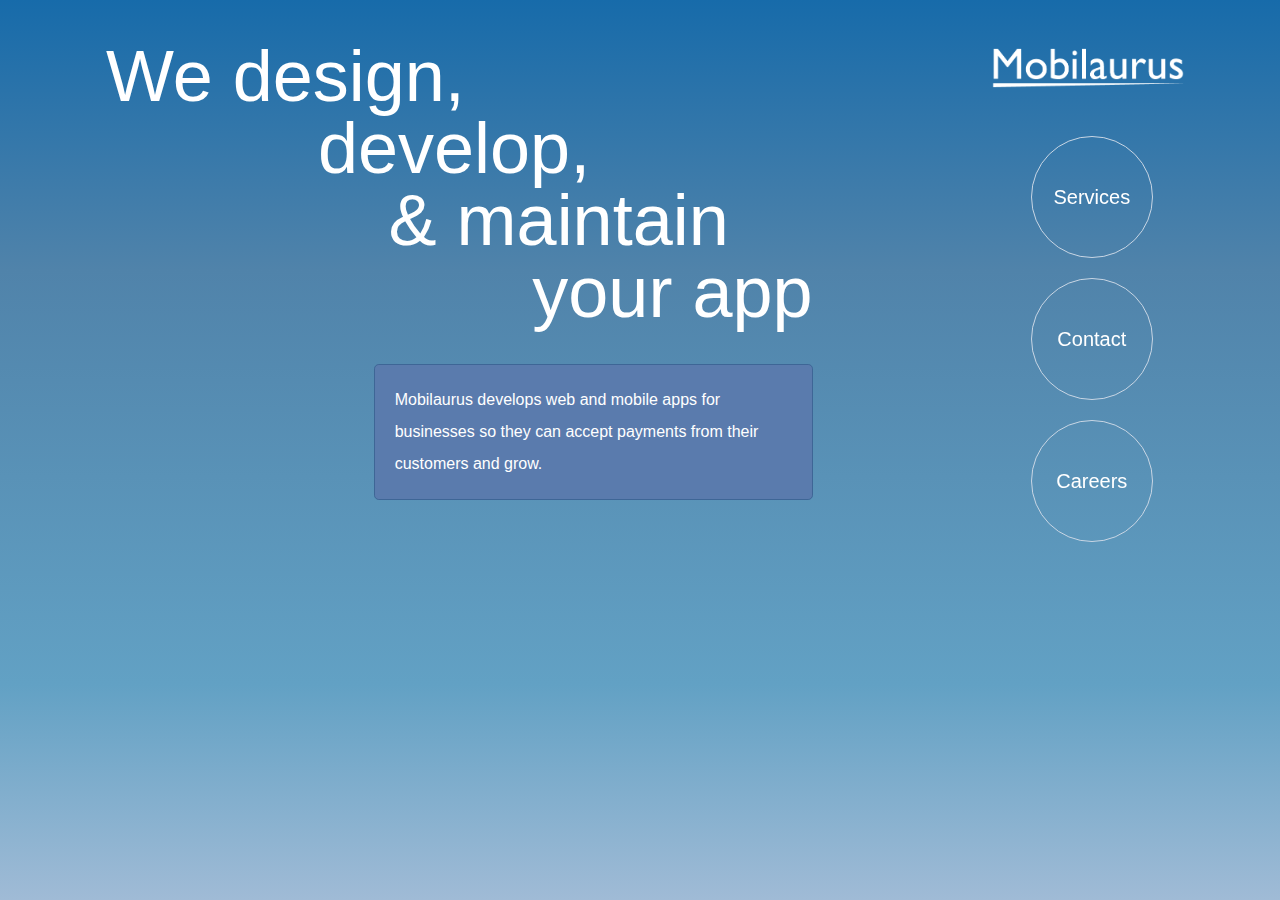
<file: index.html>
<!DOCTYPE html>
<html lang="en">
<head>
    <meta http-equiv="Content-Type" content="text/html; charset=UTF-8">
    <meta name="viewport" content="initial-scale=1.0, width=device-width">
    <title>Mobilaurus | Web & Mobile App Development</title>
    <meta name="description" content="We are a design agency that provides full life cycle service. We design, develop, and maintain your app." />
    <link rel="stylesheet" href="css/main.css">
    <script type="text/javascript" src="js/css3-mediaqueries.js"></script>
    <script src="//ajax.googleapis.com/ajax/libs/jquery/1.10.2/jquery.min.js"></script>
    
    <link rel="shortcut icon" href="img/favicon.ico" />
    
    <!--[if IE]>
        <script src="http://html5shiv.googlecode.com/svn/trunk/html5.js"></script>
    <![endif]-->
    
    
    <!-- Gradient support for IE 9 -->
    <!--[if gte IE 9]> 
    	<style type="text/css">
			.gradient {
				filter: none;
			}
		</style>
	<![endif]-->
	
    <!--[if IE 6]> 
    	<style type="text/css">
			.nav-link:hover {
				text-decoration: underline;
				color: black;
			}
		</style>
	<![endif]-->
	
	<script type="text/javascript">
		$(function() {
			
/* 			******************************* */
/* 			Hide/show menu on smartphones */
/* 			******************************* */

			var isMenuActive = false; /* when true, clicking anywhere in the document but the menu will hide the menu */			
			$(".nav-mobile-menu").click(function(event) {
				$(".nav-menu").slideToggle("fast");
				
				event.stopPropagation(); /* prevent click event from bubbling up dom tree and activating document click handler to hide menu */
				
				isMenuActive = !isMenuActive;
				
				$("#lightbox").toggle();				
			});
			
			$(".nav-menu").click(function(event){
				event.stopPropagation();
				
			});	
			
			/* clicking outside the menu (i.e. clicking the lightbox) will hide the menu  */
			$("#lightbox").click(function(event) {
				$(".nav-menu").slideToggle("fast");
				$("#lightbox").toggle();
				if(isMenuActive) {
					isMenuActive = !isMenuActive;
				} 
			});	
		});
		
	</script>



</head>

<body class="gradient">

<div id="lightbox"></div>

<div id="wrapper">
	<div class="l-nav">
		<header>
			<div class="l-center">
				<a href="/"><img class="logo" src="img/logo.png" alt="Mobilaurus"></a>
			</div>
		</header>
		
		<nav class="nav-mobile-menu">
			<img src="img/mobile-menu.png" alt="Menu">
		</nav>
		
		<nav class="l-center nav-menu">			
			<a href="services.html" class="nav-link">
				<div class="nav-link-border l-center">
					Services
				</div>
			</a>
			
			<a href="contact.html" class="nav-link">
				<div class="nav-link-border l-center">
					Contact
				</div>
			</a>
			
			<a href="careers.html" class="nav-link">
				<div class="nav-link-border l-center">
					Careers
				</div>
			</a>

		</nav>
	</div>
	
	
	<div class="l-main">
		<div class="content l-center">
			<h1>
				<div>We design,</div>
				<div class="h1-line2">develop,</div>
				<div class="h1-line3">& maintain</div>
				<div class="h1-line4">your app</div>
			</h1>
			
			<div class="text-section">
				<div class="text-box">Mobilaurus develops web and mobile apps for businesses so they can accept payments from their customers and grow.
				</div>
			</div>
		</div>
	</div>
</div>
</body>
</html>
</file>
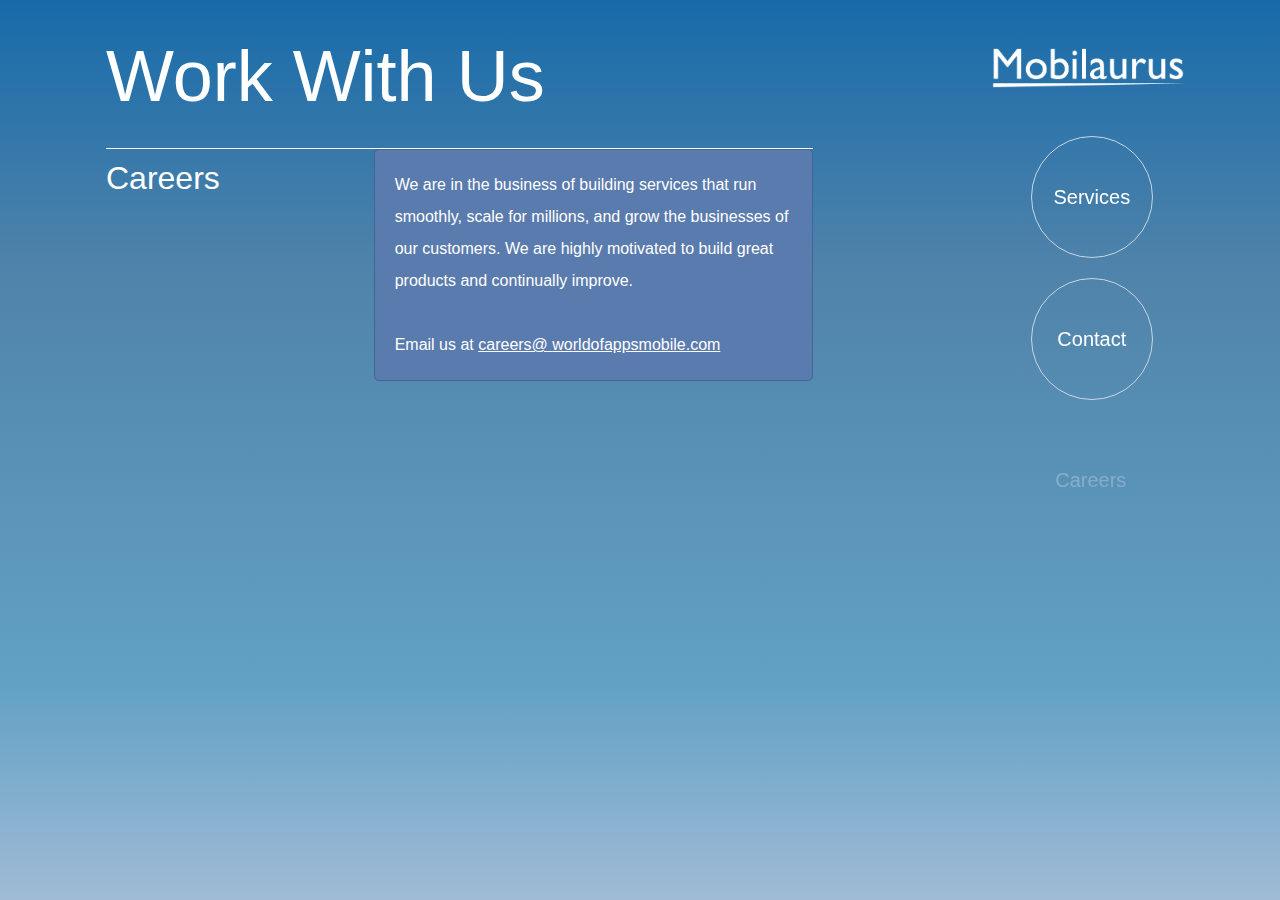
<file: careers.html>
<!DOCTYPE html>
<html lang="en">
<head>
    <meta http-equiv="Content-Type" content="text/html; charset=UTF-8">
    <meta name="viewport" content="initial-scale=1.0, width=device-width">
    <title>Mobilaurus | Careers</title>
    <meta name="description" content="We are a design agency that provides full life cycle service. We design, develop, and maintain your app." />
    <link rel="stylesheet" href="css/main.css">
    <script type="text/javascript" src="js/css3-mediaqueries.js"></script>
    <script src="//ajax.googleapis.com/ajax/libs/jquery/1.10.2/jquery.min.js"></script>
    
    <link rel="shortcut icon" href="img/favicon2.ico" />
    
    <!--[if IE]>
        <script src="http://html5shiv.googlecode.com/svn/trunk/html5.js"></script>
    <![endif]-->
    
    
    <!-- Gradient support for IE 9 -->
    <!--[if gte IE 9]> 
    	<style type="text/css">
			.gradient {
				filter: none;
			}
		</style>
	<![endif]-->
	
    <!--[if IE 6]> 
    	<style type="text/css">
			.nav-link:hover {
				text-decoration: underline;
				color: black;
			}
		</style>
	<![endif]-->
	
	<script type="text/javascript">
		$(function() {
			
/* 			******************************* */
/* 			Hide/show menu on smartphones */
/* 			******************************* */

			var isMenuActive = false; /* when true, clicking anywhere in the document but the menu will hide the menu */			
			$(".nav-mobile-menu").click(function(event) {
				$(".nav-menu").slideToggle("fast");
				
				event.stopPropagation(); /* prevent click event from bubbling up dom tree and activating document click handler to hide menu */
				
				isMenuActive = !isMenuActive;				
			});
			
			$(".nav-menu").click(function(event){
				event.stopPropagation();
			});		
			
			/* clicking outside the menu in the document will hide the menu  */
			$("#wrapper").click(function(event) {
				if(isMenuActive) {
					$(".nav-menu").slideToggle("fast");
					isMenuActive = !isMenuActive;
				} 
			});

		});
		
	</script>



</head>

<body class="gradient">
<div id="wrapper">
	<div class="l-nav">
		<header>
			<div class="l-center">
				<a href="/"><img class="logo" src="img/logo.png" alt="Mobilaurus"></a>
			</div>
		</header>
		
		<nav class="nav-mobile-menu">
			<img src="img/mobile-menu.png" alt="Menu">
		</nav>

		<nav class="l-center nav-menu">			
			<a href="services.html" class="nav-link">
				<div class="nav-link-border l-center">
					Services
				</div>
			</a>
			
			<a href="contact.html" class="nav-link">
				<div class="nav-link-border l-center">
					Contact
				</div>
			</a>
			
			<a href="careers.html" class="nav-link">
				<div class="nav-link-border l-center active-link">
					Careers
				</div>
			</a>

		</nav>
	</div>
	
	
	<div class="l-main">
		<div class="content l-center">
			<h1>Work With Us</h1>

			<div class="text-section white-text-divider clearfix">
				<h2>Careers</h2>
				
				<div class="text-box">We are in the business of building services that run smoothly, scale for millions, and grow the businesses of our customers. We are highly motivated to build great products and continually improve.
				
				<br>
				<br>
					Email us at <a href="mailto:careers@worldofappsmobile.com">careers@
					<div class="mobile-linebreak"></div>worldofappsmobile.com</a>
				</div>
				
				
				
				
			</div>
		
		</div>
	</div>
</div>
</body>
</html>
</file>
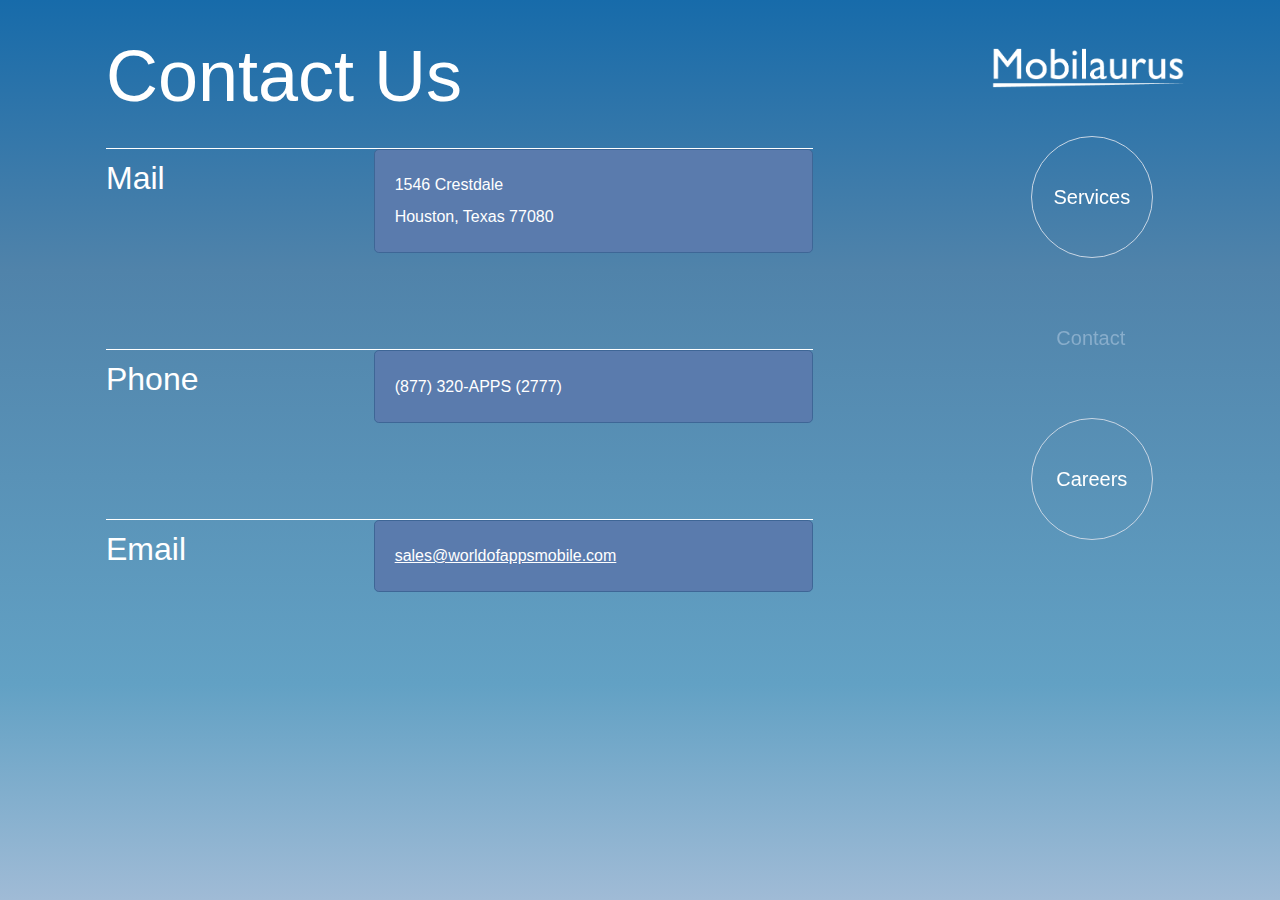
<file: contact.html>
<!DOCTYPE html>
<html lang="en">
<head>
    <meta http-equiv="Content-Type" content="text/html; charset=UTF-8">
    <meta name="viewport" content="initial-scale=1.0, width=device-width">
    <title>Mobilaurus | Contact Us</title>
    <meta name="description" content="We are a design agency that provides full life cycle service. We design, develop, and maintain your app." />
    <link rel="stylesheet" href="css/main.css">
    <script type="text/javascript" src="js/css3-mediaqueries.js"></script>
    <script src="//ajax.googleapis.com/ajax/libs/jquery/1.10.2/jquery.min.js"></script>
    
    <link rel="shortcut icon" href="img/favicon2.ico" />
    
    <!--[if IE]>
        <script src="http://html5shiv.googlecode.com/svn/trunk/html5.js"></script>
    <![endif]-->
    
    
    <!-- Gradient support for IE 9 -->
    <!--[if gte IE 9]> 
    	<style type="text/css">
			.gradient {
				filter: none;
			}
		</style>
	<![endif]-->
	
    <!--[if IE 6]> 
    	<style type="text/css">
			.nav-link:hover {
				text-decoration: underline;
				color: black;
			}
		</style>
	<![endif]-->
	
	<script type="text/javascript">
		$(function() {
			
/* 			******************************* */
/* 			Hide/show menu on smartphones */
/* 			******************************* */

			var isMenuActive = false; /* when true, clicking anywhere in the document but the menu will hide the menu */			
			$(".nav-mobile-menu").click(function(event) {
				$(".nav-menu").slideToggle("fast");
				
				event.stopPropagation(); /* prevent click event from bubbling up dom tree and activating document click handler to hide menu */
				
				isMenuActive = !isMenuActive;				
			});
			
			$(".nav-menu").click(function(event){
				event.stopPropagation();
			});		
			
			/* clicking outside the menu in the document will hide the menu  */
			$("#wrapper").click(function(event) {
				if(isMenuActive) {
					$(".nav-menu").slideToggle("fast");
					isMenuActive = !isMenuActive;
				} 
			});

		});
		
	</script>



</head>

<body class="gradient">
<div id="wrapper">
	<div class="l-nav">
		<header>
			<div class="l-center">
				<a href="/"><img class="logo" src="img/logo.png" alt="Mobilaurus"></a>
			</div>
		</header>
		
		<nav class="nav-mobile-menu">
			<img src="img/mobile-menu.png" alt="Menu">
		</nav>

		<nav class="l-center nav-menu">			
			<a href="services.html" class="nav-link">
				<div class="nav-link-border l-center">
					Services
				</div>
			</a>
			
			<a href="contact.html" class="nav-link">
				<div class="nav-link-border l-center active-link">
					Contact
				</div>
			</a>
			
			<a href="careers.html" class="nav-link">
				<div class="nav-link-border l-center">
					Careers
				</div>
			</a>

		</nav>
	</div>
	
	
	<div class="l-main">
		<div class="content l-center">
			<h1>Contact Us</h1>

			<div class="text-section white-text-divider clearfix">
				<h2>Mail</h2>
				
				<div class="text-box">1546 Crestdale
					<br>
					Houston, Texas 77080
				</div>
			</div>
			
			<div class="text-section white-text-divider clearfix">
				<h2>Phone</h2>
				
				<div class="text-box">(877) 320-APPS (2777)
				</div>
			</div>
			
			<div class="text-section white-text-divider clearfix">
				<h2>Email</h2>
				
				<div class="text-box">
					<a href="mailto:sales@worldofappsmobile.com">sales@worldofappsmobile.com</a>
				</div>
			</div>
	
		</div>
	</div>
</div>
</body>
</html>
</file>
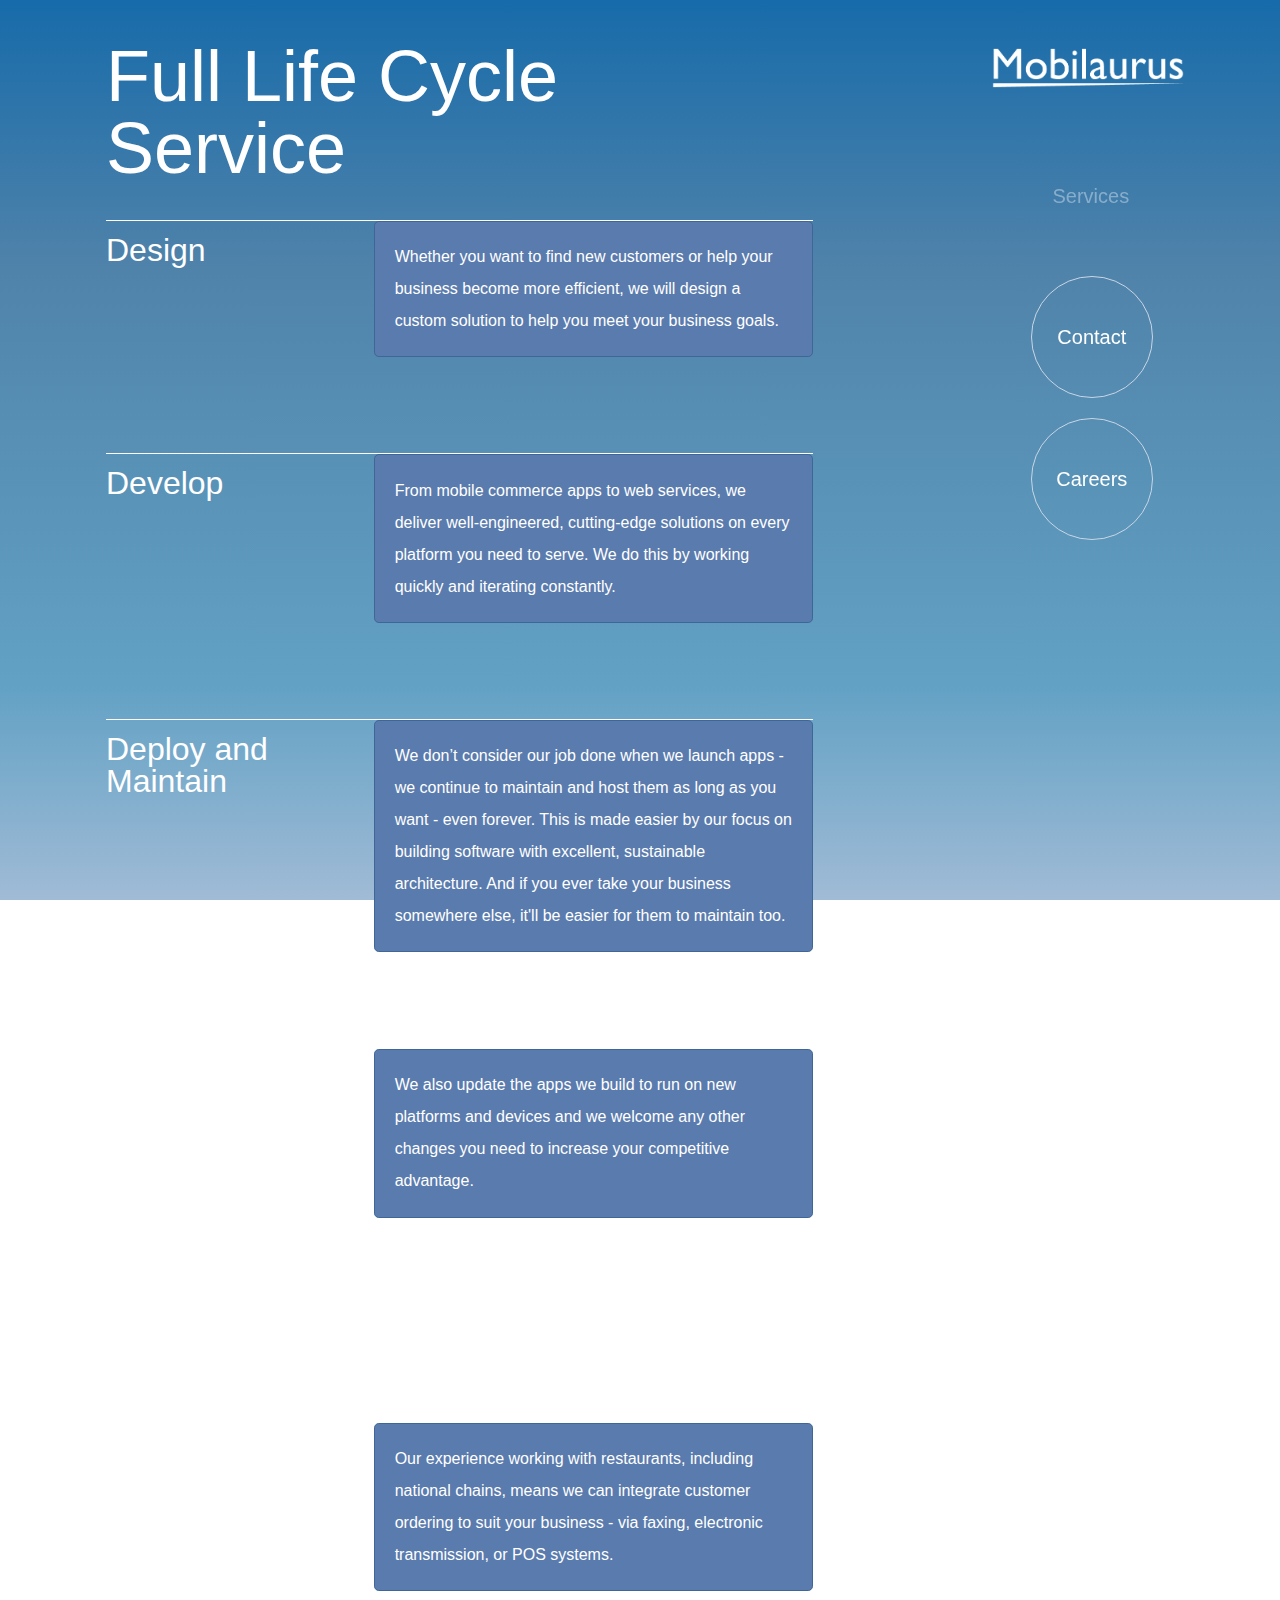
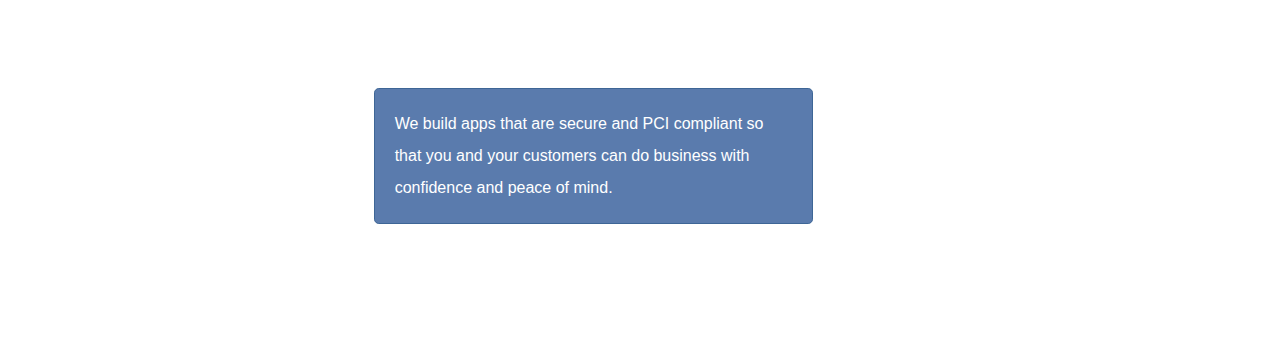
<file: services.html>
<!DOCTYPE html>
<html lang="en">
<head>
    <meta http-equiv="Content-Type" content="text/html; charset=UTF-8">
    <meta name="viewport" content="initial-scale=1.0, width=device-width">
    <title>Mobilaurus | Services</title>
    <meta name="description" content="We are a design agency that provides full life cycle service. We design, develop, and maintain your app." />
    <link rel="stylesheet" href="css/main.css">
    <script type="text/javascript" src="js/css3-mediaqueries.js"></script>
    <script src="//ajax.googleapis.com/ajax/libs/jquery/1.10.2/jquery.min.js"></script>
    
    <link rel="shortcut icon" href="img/favicon2.ico" />
    
    <!--[if IE]>
        <script src="http://html5shiv.googlecode.com/svn/trunk/html5.js"></script>
    <![endif]-->
    
    
    <!-- Gradient support for IE 9 -->
    <!--[if gte IE 9]> 
    	<style type="text/css">
			.gradient {
				filter: none;
			}
		</style>
	<![endif]-->
	
    <!--[if IE 6]> 
    	<style type="text/css">
			.nav-link:hover {
				text-decoration: underline;
				color: black;
			}
		</style>
	<![endif]-->
	
	<script type="text/javascript">
		$(function() {
			
/* 			******************************* */
/* 			Hide/show menu on smartphones */
/* 			******************************* */

			var isMenuActive = false; /* when true, clicking anywhere in the document but the menu will hide the menu */			
			$(".nav-mobile-menu").click(function(event) {
				$(".nav-menu").slideToggle("fast");
				
				event.stopPropagation(); /* prevent click event from bubbling up dom tree and activating document click handler to hide menu */
				
				isMenuActive = !isMenuActive;				
			});
			
			$(".nav-menu").click(function(event){
				event.stopPropagation();
			});		
			
			/* clicking outside the menu in the document will hide the menu  */
			$("#wrapper").click(function(event) {
				if(isMenuActive) {
					$(".nav-menu").slideToggle("fast");
					isMenuActive = !isMenuActive;
				} 
			});

		});
		
	</script>



</head>

<body class="gradient">
<div id="wrapper">
	<div class="l-nav">
		<header>
			<div class="l-center">
				<a href="/"><img class="logo" src="img/logo.png" alt="Mobilaurus"></a>
			</div>
		</header>
		
		<nav class="nav-mobile-menu">
			<img src="img/mobile-menu.png" alt="Menu">
		</nav>

		<nav class="l-center nav-menu">			
			<a href="services.html" class="nav-link">
				<div class="nav-link-border l-center active-link">
					Services
				</div>
			</a>
			
			<a href="contact.html" class="nav-link">
				<div class="nav-link-border l-center">
					Contact
				</div>
			</a>
			
			<a href="careers.html" class="nav-link">
				<div class="nav-link-border l-center">
					Careers
				</div>
			</a>

		</nav>
	</div>
	
	
	<div class="l-main">
		<div class="content l-center">
			<h1>Full Life Cycle Service</h1>

			<div class="text-section white-text-divider clearfix">
				<h2>Design</h2>
				<div class="text-box">Whether you want to find new customers or help your business become more efficient, we will design a custom solution to help you meet your business goals.
				</div>
			</div>
			
			<div class="text-section white-text-divider clearfix">
				<h2>Develop</h2>
				<div class="text-box">From mobile commerce apps to web services, we deliver well-engineered, cutting-edge solutions on every platform you need to serve. We do this by working quickly and iterating constantly.
				</div>
			</div>
			
			<div class="text-section white-text-divider clearfix">
				<h2>Deploy and Maintain</h2>
				<div class="text-box">We don’t consider our job done when we launch apps - we continue to maintain and host them as long as you want - even forever. This is made easier by our focus on building software with excellent, sustainable architecture. And if you ever take your business somewhere else, it'll be easier for them to maintain too.
				</div>
			</div>
			
			<div class="text-section white-text-divider clearfix">
				<h2>Update</h2>
				<div class="text-box">We also update the apps we build to run on new platforms and devices and we welcome any other changes you need to increase your competitive advantage. 
				</div>
			</div>
			
			<h1>Our Expertise</h1>
			
			<div class="text-section white-text-divider clearfix">
				<h2>Restaurant Ordering</h2>
				<div class="text-box">Our experience working with restaurants, including national chains, means we can integrate customer ordering to suit your business - via faxing, electronic transmission, or POS systems.
				</div>
			</div>
			
			<div class="text-section white-text-divider clearfix">
				<h2>Security</h2>
				<div class="text-box">We build apps that are secure and PCI compliant so that you and your customers can do business with confidence and peace of mind.
				</div>
			</div>
		</div>
	</div>
</div>
</body>
</html>
</file>
<file: css/main.css>
/********
 * #Base *
 ********/

	/**************************
	 * Reset (Eric Meyer 2.0) *
	 **************************/
		html, body, div, span, applet, object, iframe,
		h1, h2, h3, h4, h5, h6, p, blockquote, pre,
		a, abbr, acronym, address, big, cite, code,
		del, dfn, em, img, ins, kbd, q, s, samp,
		small, strike, strong, sub, sup, tt, var,
		b, u, i, center,
		dl, dt, dd, ol, ul, li,
		fieldset, form, label, legend,
		table, caption, tbody, tfoot, thead, tr, th, td,
		article, aside, canvas, details, embed, 
		figure, figcaption, footer, header, hgroup, 
		menu, nav, output, ruby, section, summary,
		time, mark, audio, video {
			margin: 0;
			padding: 0;
			border: 0;
			font-size: 100%;
			font: inherit;
			vertical-align: baseline;
		}
		
		/* HTML5 display-role reset for older browsers */
		article, aside, details, figcaption, figure, 
		footer, header, hgroup, menu, nav, section {
			display: block;
		}
		body {
			line-height: 1;
		}
		ol, ul {
			list-style: none;
		}
		blockquote, q {
			quotes: none;
		}
		blockquote:before, blockquote:after,
		q:before, q:after {
			content: '';
			content: none;
		}
		table {
			border-collapse: collapse;
			border-spacing: 0;
		}
		
		
		/*******************
		 * Mobilaurus Base *
		 *******************/
		 
		html {
			min-height: 100%;
			-webkit-font-smoothing: antialiased;
		}
		
		body {
			min-height: 100%;
		}
		
		html {
			/* background gradient - can edit here: http://www.colorzilla.com/gradient-editor/#176baa+0,5083aa+30,62a1c4+76,a0bbd6+100;Custom */	
			background: #176baa; /* Old browsers */
			/* IE9 SVG, needs conditional override of 'filter' to 'none' */
			background: url([data-uri]);
			background: -moz-linear-gradient(top,  #176baa 0%, #5083aa 30%, #62a1c4 76%, #a0bbd6 100%); /* FF3.6+ */
			background: -webkit-gradient(linear, left top, left bottom, color-stop(0%,#176baa), color-stop(30%,#5083aa), color-stop(76%,#62a1c4), color-stop(100%,#a0bbd6)); /* Chrome,Safari4+ */
			background: -webkit-linear-gradient(top,  #176baa 0%,#5083aa 30%,#62a1c4 76%,#a0bbd6 100%); /* Chrome10+,Safari5.1+ */
			background: -o-linear-gradient(top,  #176baa 0%,#5083aa 30%,#62a1c4 76%,#a0bbd6 100%); /* Opera 11.10+ */
			background: -ms-linear-gradient(top,  #176baa 0%,#5083aa 30%,#62a1c4 76%,#a0bbd6 100%); /* IE10+ */
			background: linear-gradient(to bottom,  #176baa 0%,#5083aa 30%,#62a1c4 76%,#a0bbd6 100%); /* W3C */
			
			background-attachment:fixed;
			height: 100%;
			filter: progid:DXImageTransform.Microsoft.gradient( startColorstr='#176baa', endColorstr='#a0bbd6',GradientType=0 ); /* IE6-8 */			}
		
		a {
			color: white;
			font-family: "Gill Sans", "Gill Sans MT", Calibri, sans-serif;
			cursor: pointer;
		}
		
		#wrapper {
			height: 99%;
		}
		
		h1, h2 {
	 		font-family: "Gill Sans", "Gill Sans MT", Calibri, sans-serif;
	 		font-weight: lighter;
	 		color: white;
	 		text-align: left;
	 	}
		
				 
/***********
 * #Layout *
 ***********/
	/************************
	 * #Layout smartphones  *
	 * single column        *
	 ************************/
			.l-main {
				width: 100%;				
				clear: both;
				padding-bottom: 3em;
			}
			
			.l-nav {
				width: 100%;
			}
	
	
			.l-center {
	 			text-align: center;
	 			margin: 0 auto;
	 		}
		
	/*******************************
	 * #Layout tablets and desktop *
	 * 2 column layout             *
	 *******************************/
		@media screen and (min-width: 480px) {	
			.l-main {
				float: left;
				width: 69%;
				height: 100%;
				clear: none;
				padding-bottom: 0;
			}
			
			.l-nav {
				float: right;
				width: 25%;
				height: 100%;
				padding-right: 5%;
				box-sizing: border-box;
			}
	
	
			.l-center {
	 			text-align: center;
	 			margin: 0 auto;
	 		}
	 	}

 		
/***********************
 * #Nav module         *
 ***********************/
 		
	
	/********************************
	 * #Nav smartphones             *
	 * render nav as collapsed menu *
	 ********************************/
	 
	 	header {
	 		padding-top: 1em;
	 		float: left;
	 		width: 65%;
	 	}
	 	
	 	.logo {
  			width: 80%;
 		}
 		
 		.nav-mobile-menu {
 			width: auto;
 			display: inline-block;
 			position: fixed;
 			right: 0px;
 			z-index: 100;
 		}
 		
 		.nav-mobile-menu img {
 			width: 3.5em;
 			height: auto;
 			float: right;
 			cursor: pointer;
 			margin-top: .5em;
 			margin-right: .5em;
 		}
	 	
	 	.nav-menu {
	 		display: none;
			width: 75%;
			background-color: #181D2E;
			float: right;
			position: fixed;
			right: 0;
			z-index: 101;
	 	}
	 	
	 	.nav-menu a {
	 		text-decoration: none;
	 	}
	 	
	 	.nav-link-border {
	 		padding-top: 1.3em;
	 		padding-bottom: 1.3em;
	 		font-size: 1.5em;
	 		border-top: .1em solid white;
	 		font-weight: lighter;
	 	}
	 	
	 	#lightbox {
	 		display: none;
	 		background-color: gray;
	 		float: left;
	 		height: 100%;
	 		width: 100%;
	 		z-index: 100;
	 		position: fixed;
	 		opacity:0.75;
	 		filter:alpha(opacity=75); /* For IE8 and earlier */
	 	}
	 	
	
	/*******************************
	 * #Nav tablets                *
	 * render nav links as circles *
	 *******************************/
		
		@media screen and (min-width: 480px) {
			.nav-menu {
		 		display: block;
		 		padding-top: 10%;
				width: 40%;
		 		background-color: transparent;
		 		float: none;
		 		margin-top: 0;
		 		position: relative;
		 	}
			
			.nav-mobile-menu {
				display: none;
			}
		
			header {
	 			padding-top: 3em;
	 			width: 100%;
	 			float: none;
	 		}
						
			.nav-link-border {
				padding-top: 0;
		 		padding-bottom: 0;
		 		font-size: 1em;
				border: 1px solid #C9D6E4;
				width: 5em;
				height: 5em;
				line-height: 5em;
				border-radius: 50%;
	    		-moz-border-radius: 50%;
	    		-webkit-border-radius: 50%;
	    		-khtml-border-radius: 50%;
	    		background-color: transparent;
	    		margin-top: 1em;
	    		transition: all 0.15s ease;
	    		-webkit-transform: translate3d(0,0,0); /* solves Chrome rendering artifact with transitions */
	    		behavior: url(PIE.php);
	    		position: relative;
	    		margin-left: -.3em;
			}
			
			.active-link {
				border: none;
				color: #88ADCB;
			}
		
			.nav-link-border:hover {
				border-color: white; 
				-webkit-box-shadow: inset 0 0 .45em #C9D6E4, 0 0 .45em #C9D6E4;
				-moz-box-shadow: inset 0 0 .45em #C9D6E4, 0 0 .45em #C9D6E4;
				box-shadow: inset 0 0 .45em #C9D6E4, 0 0 .45em #C9D6E4;
				color: white;
				background-color: transparent;
			}
			
			.nav-link {
				display: block;
				text-decoration: none;
				color: white;
				font-size: 1.05em;
				font-weight: lighter;
			}
		
			.logo {
				width: 85%;
	  			max-width: 75%;
	 		}
	 		
	 		#lightbox {
				height: 0;
				width: 0;
			}
		}
		
		
	/*******************************
	 * #Nav desktop                *
	 * render larger nav links     *
	 *******************************/		
		@media screen and (min-width: 800px) {
			.nav-link-border {
				width: 6em;
				height: 6em;
				line-height: 6em;
				margin-top: 1em;
			}
			
			.nav-link {
				font-size: 1.25em;
			}
		}
	
	
		
/************************************************
 * #Clearfix module: 							
 *												
 * Apply the .clearfix class to any parent		
 * element that is collapsing because it 		
 * contains only floated elements 				
 ************************************************/

		.clearfix:before, .clearfix:after {
			content: "";
			display: table;
		}
		
		.clearfix:after {
			clear: both;
		}
		
		.clearfix {
			*zoom: 1;  /* triggers the hasLayout mechanism for IE 6 and 7 to enable the clearfix technique */
		}
		
		

/***********************
 * #Content module     *
 ***********************/
	/********************************
	 * #Content smartphones         *
	 * render nav as collapsed menu *
	 ********************************/
 		h1 {
 			text-align: left;
 			font-size: 3em;
 			margin-bottom: .5em;
 		}
 		
 		.content {
 			width: 85%;
 			padding-top: 2em;
 			text-align: left;
 		}
 		
 		.text-section {
 			margin-bottom: 4em;
 		}
 		
 		.text-box {
	 		font-family: "Lucida Grande", "Lucida Sans Unicode", "Lucida Sans", Geneva, Verdana, sans-serif;
	 		color: white;
	 		font-weight: lighter;
			background-color: #5A7BAD;
			-webkit-border-radius: .3em;
			-moz-border-radius: .3em;
			border-radius: .3em;
			padding: 1.2em;
			text-align: left;
			line-height: 2em;
			position: relative;
			clear: left;
			width: 100%;
			box-sizing: border-box;
			border: 1px solid #3E6696;
	 	}
	 	
	 	.white-text-divider {
	 		border-top: 1px solid white;
	 	}
	 	
	 	h2 {
	 		font-size: 1.75em;
	 		padding-top: .4em;
	 		padding-bottom: .4em;
	 		width: 30%;
	 	}
	 	
	 	.text-box a {
	 		font-family: "Lucida Grande", "Lucida Sans Unicode", "Lucida Sans", Geneva, Verdana, sans-serif;
	 	}
	 	
	 	
 	/*******************************
	 * #Content tablets            *
	 * render nav links as circles *
	 *******************************/
	 @media screen and (min-width: 480px) {
	 	h1 {
	 		font-size: 4em;	
	 	}
	 	
	 	h2 {
	 		font-size: 2em;
	 		float: left;
			padding-top: .4em;
			padding-bottom: .4em;
	 	}
	 	 	
	 	.content {
	 		width: 80%;
	 		position: relative;
	 		left: 2%;
	 		padding-top: 2.5em;
	 		padding-bottom: 2em;
	 	}
	 		
	 	.text-section {
	 		width: 100%;
			margin-bottom: 6em;
	 		clear: both; 	
	 	}
	 	
	 	.mobile-linebreak {
	 		display: none;
	 	}
	 }
	 
	 
	/*******************************
	 * #Content desktop            *
	 * render larger nav links     *
	 *******************************/
	 @media screen and (min-width: 800px) {
	 	.text-box {
	 		float: right;
	 		clear: none;
	 		width: 62%;
	 	}	
	 	
	 	h1 {
	 		font-size: 4.5em;
	 	}
	 	
	 	.h1-line2 {
	 		margin-left: 30%;
	 	}
	 	
	 	.h1-line3 {
	 		margin-left: 40%;
	 		min-width: 5em;	 		
	 	}
	 	
	 	.h1-line4 {
	 		text-align: right;
	 	}
	 }
</file>
